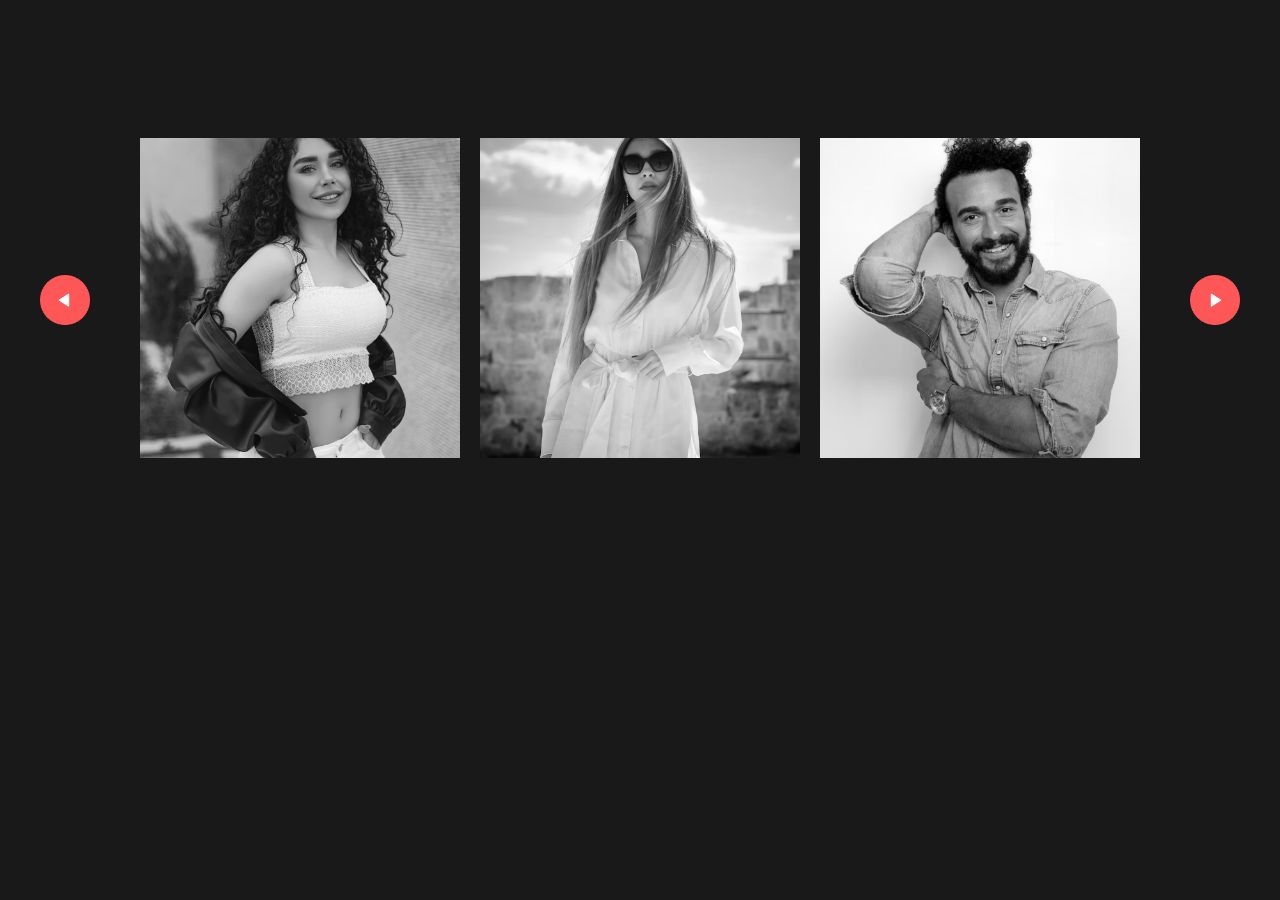
<file: index.html>
<!DOCTYPE html>
<html lang="en">
<head>
    <meta charset="UTF-8">
    <meta name="viewport" content="width=device-width, initial-scale=1.0">
    <title>Image Gallery</title>
    <link rel="stylesheet" href="image.css">
    <link rel="shortcut icon" href="./images/gallery.png" type="image/x-png">
</head>
<body>
    <div class="gallery-wrap">
        <img src="./images/back.png" id="backbtn">
        <div class="gallery">
        <div>
            <span><img src="./images/image-1.png"  ></span>
            <span><img src="./images/image-2.png"  ></span>
            <span><img src="./images/image-3.png"  ></span>
        
            <span><img src="./images/image-4.png"  ></span>
            <span><img src="./images/image-5.png"  ></span>
            <span><img src="./images/image-6.png"  ></span>
       
            <span><img src="./images/img1.jpg"  ></span>
            <span><img src="./images/img2.jpg"  ></span>
            <span><img src="./images/img3.jpg"  ></span>
        
            <span><img src="./images/img4.jpg"  ></span>
            <span><img src="./images/img5.png"  ></span>
            <span><img src="./images/img6.jpg"  ></span>

            <span><img src="./images/img7.jpg"  ></span>
            <span><img src="./images/img8.jpg"  ></span>
            <span><img src="./images/img9.jpg"  ></span>
        </div>
        </div>
        <img src="./images/next.png" id="nextbtn">
    </div>

    <script>

        let scrollcontainer = document.querySelector(".gallery");
        let backbtn = document.getElementById("backbtn");
        let nextbtn = document.getElementById("nextbtn");

        scrollcontainer.addEventListener("wheel", (evt) => {
            evt.preventDefault();
            scrollcontainer.scrollLeft += evt.deltaY;
        });

        nextbtn.addEventListener("click", () => {
        scrollcontainer.scrollLeft += scrollcontainer.clientWidth;
        });

        backbtn.addEventListener("click", () => {
        scrollcontainer.scrollLeft -= scrollcontainer.clientWidth;
        });

    </script>
</body>
</html>
</file>
<file: image.css>
*{
    margin: 0;
    padding: 0;
    font-family: 'Times New Roman', Times, serif;
    box-sizing: border-box;
}
body{
    background: #191919;
}
.gallery{
    width: 90vw;
    max-width: 1800px;
    display: flex;
    overflow-x: scroll;
    scroll-behavior: smooth;
    overflow-y: visible;
}
.gallery div{
   display: grid;
    grid-auto-flow: column;
    grid-auto-columns: calc((100% - 40px) / 3);
    gap: 20px;
    padding: 10px;
}
.gallery div img{
    
    width: 100%;
    aspect-ratio: 1 / 1;
    object-fit: cover;
    filter: grayscale(100%);
    transition:filter 0.3s ease, transform 0.5s ease;
}
.gallery::-webkit-scrollbar{
    display: none;
}
.gallery-wrap{
    display: flex;
    align-items: center;
    justify-content: center;
    margin: 10% auto;
}
#backbtn, #nextbtn{
    width: 50px;
    cursor: pointer;
    margin: 40px;
}
.gallery div span:hover img{
    filter: grayscale(0);
    cursor: pointer;
    /* transform: scale(1.02); */
}
.gallery div span{
    overflow: visible;
    display: block;
    position: relative;
    transition: transform 0.3s ease;
    transform-origin: center;
}
.gallery div span:hover{
    transform: scale(1.08);
    z-index: 10;
}
@media (max-width:768px){
    .gallery div{
        grid-auto-columns: calc((100% - 20px) / 2);
    }

    #backbtn,
    #nextbtn{
        width: 40px;
        margin: 15px;
    }
}

@media (max-width:480px){
    .gallery div{
        grid-auto-columns: 100%;
    }

    #backbtn,
    #nextbtn{
        width: 30px;
        margin: 10px;
    }
}
@media (min-width: 2000px){
    .gallery div{
        grid-auto-columns: calc((100% - 60px) / 4);
    }
}
</file>
